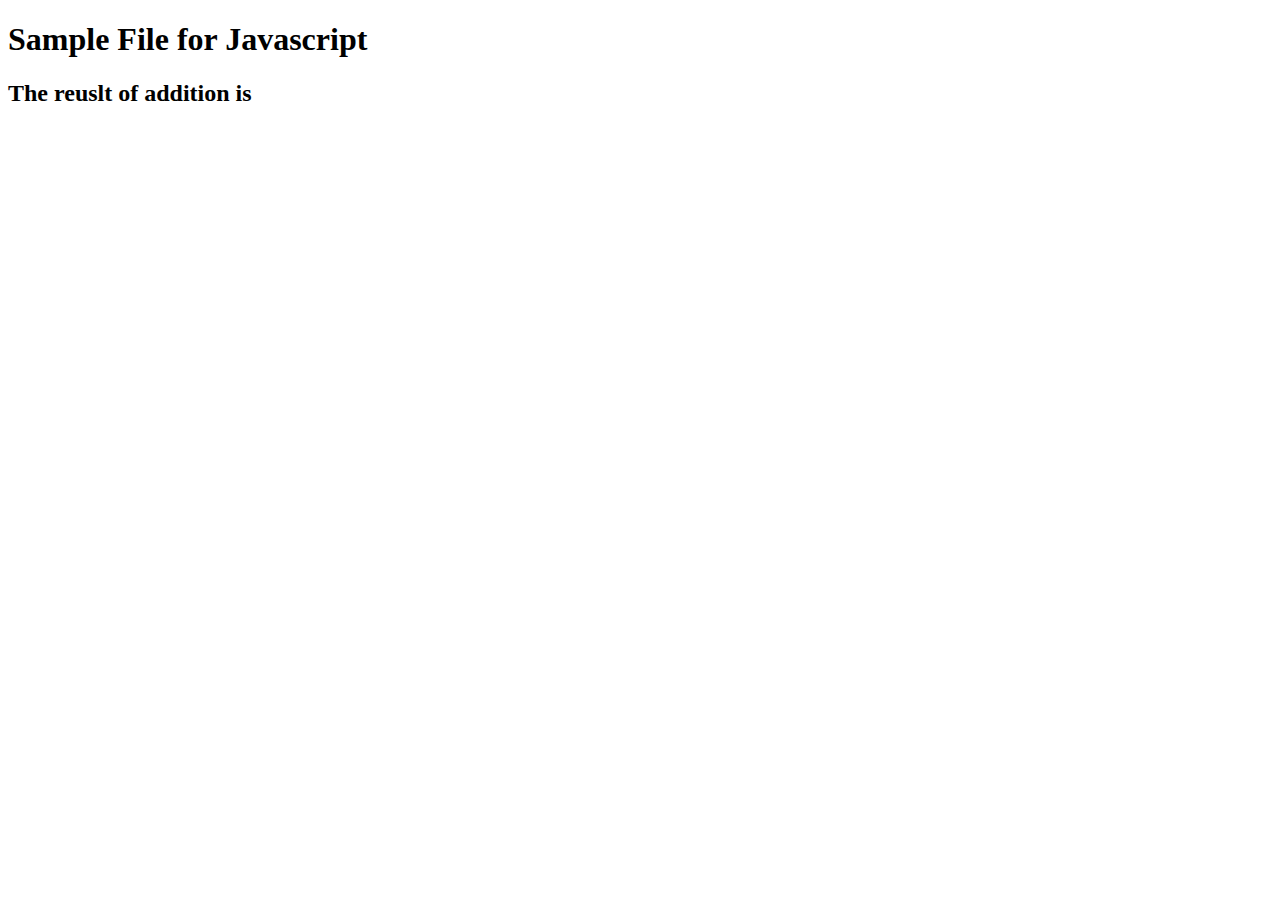
<file: Fundamental-2/index.html>
<!-- so in this I will be creating a sample html file and will link the javascript file -->
<!DOCTYPE html>
<html lang="en">

<head>
    <meta charset="UTF-8">
    <meta http-equiv="X-UA-Compatible" content="IE=edge">
    <meta name="viewport" content="width=device-width, initial-scale=1.0">
    <title>Document</title>
</head>

<body>
    <h1>Sample File for Javascript</h1>
    <!-- We usually link it at the end of the body tag -->
    <script src="Objects.js"></script>
    <!-- <script src="coding_challange.js"></script> -->
    <h2> The reuslt of addition is </h2>
</body>

</html>
</file>
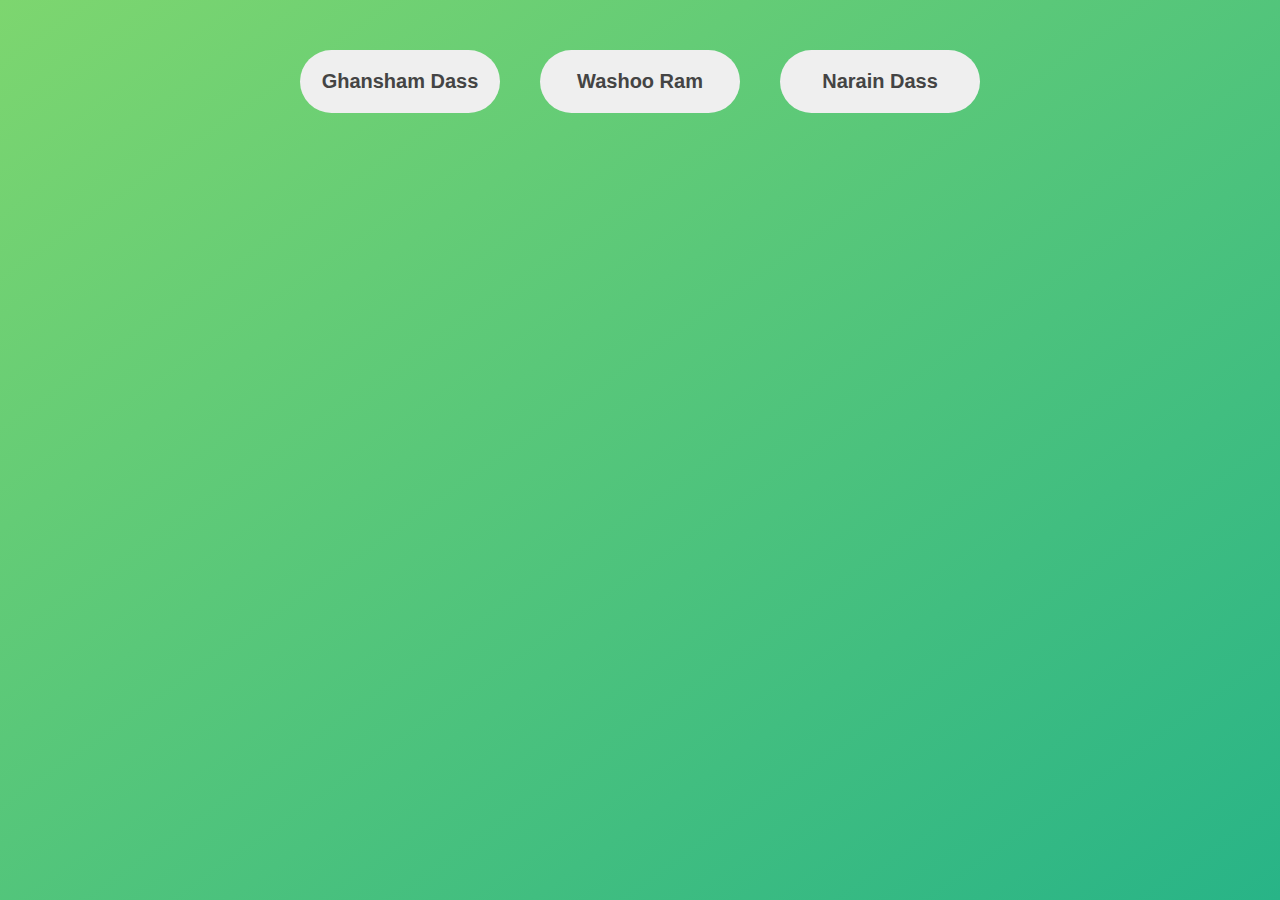
<file: DOM/Model Window/index.html>
<!DOCTYPE html>
<html lang="en">
<head>
    <meta charset="UTF-8">
    <meta http-equiv="X-UA-Compatible" content="IE=edge">
    <meta name="viewport" content="width=device-width, initial-scale=1.0">
    <title>Model Window</title>
    <link rel="stylesheet" href="styles.css">
</head>
<body>

    
    <!-- Lets create three buttons -->
 
        <button class="model_btn"> Ghansham Dass</button>
        <button class="model_btn">Washoo Ram</n>
        <button class="model_btn"> Narain Dass</button>

        <div class="model hidden">
            <button class="close">&times;</button>
            <h1 class="model_h1"> Hello I am button <span class= "model_span">1</span></h1>
            <p>
                Lorem ipsum dolor sit amet consectetur, adipisicing elit. Sint id molestias quae eligendi, rem obcaecati mollitia quo harum facere nulla commodi expedita voluptatem sunt iusto ea neque voluptatibus fugit incidunt.
            </p>

        </div>
        <div class="overlay hidden"></div>

        <script src="script.js"></script>



    
</body>
</html>
</file>
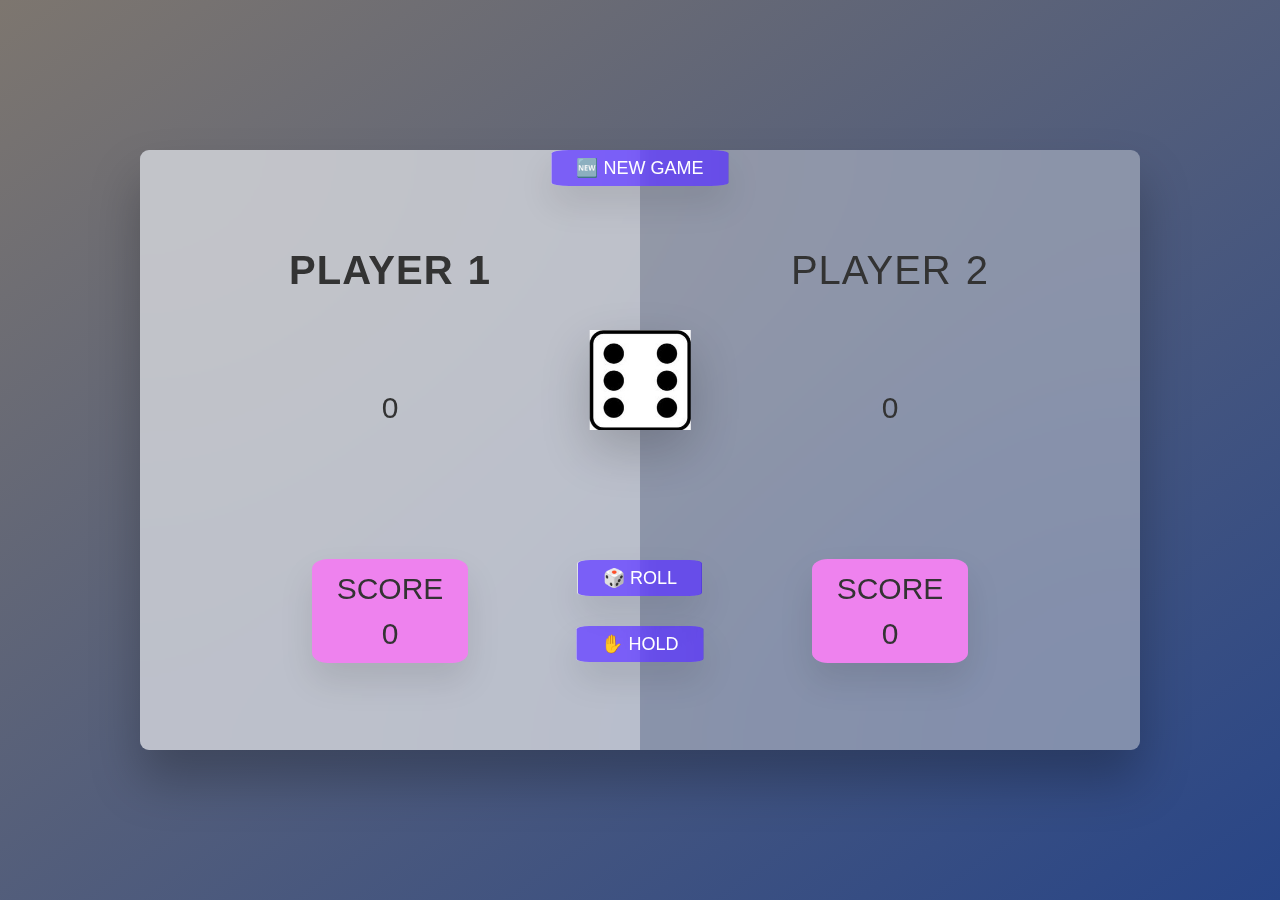
<file: DOM/Pig Game/index.html>
<!DOCTYPE html>
<html lang="en">
<head>
    <meta charset="UTF-8">
    <meta http-equiv="X-UA-Compatible" content="IE=edge">
    <meta name="viewport" content="width=device-width, initial-scale=1.0">
    <title>Pig_Updated</title>
    <link rel="stylesheet" href="styles.css">
</head>
<body>
    <main>
        
    </main>
    <div class="play_area">
        <section class=" player player1 player_active">
            <h1 class="name" id="player1">  Player 1</h1>
            <p class="p_score p1_score">0</p>
            <div class="current">
                <p class="current_name">Score</p>
                <p class="c1_score">0</p>
            </div>
        </section>


        <button class="button newgame"> 🆕 New Game</button>
        <button class="button roll" id="roll">🎲 Roll</button>
        <button class="button hold">✋ Hold </button>

<!-- 
        <section class="dice">
            <h1> Dice</h1>
        
        </section> -->

        <img src="./dice-6.jpg" alt="Dice Image" class="dice_image">
        <section class="player player2">
            <h1 class="name" id="player2"> Player 2</h1>
            <p class="p_score p2_score">0</sp>
                <div class="current">
                    <p class="current_name">Score</p>
                    <p class="c2_score">0</p>
                        </div>

        </section>
    </div>
    <script src="script.js"></script>
</body>
</html>
</file>
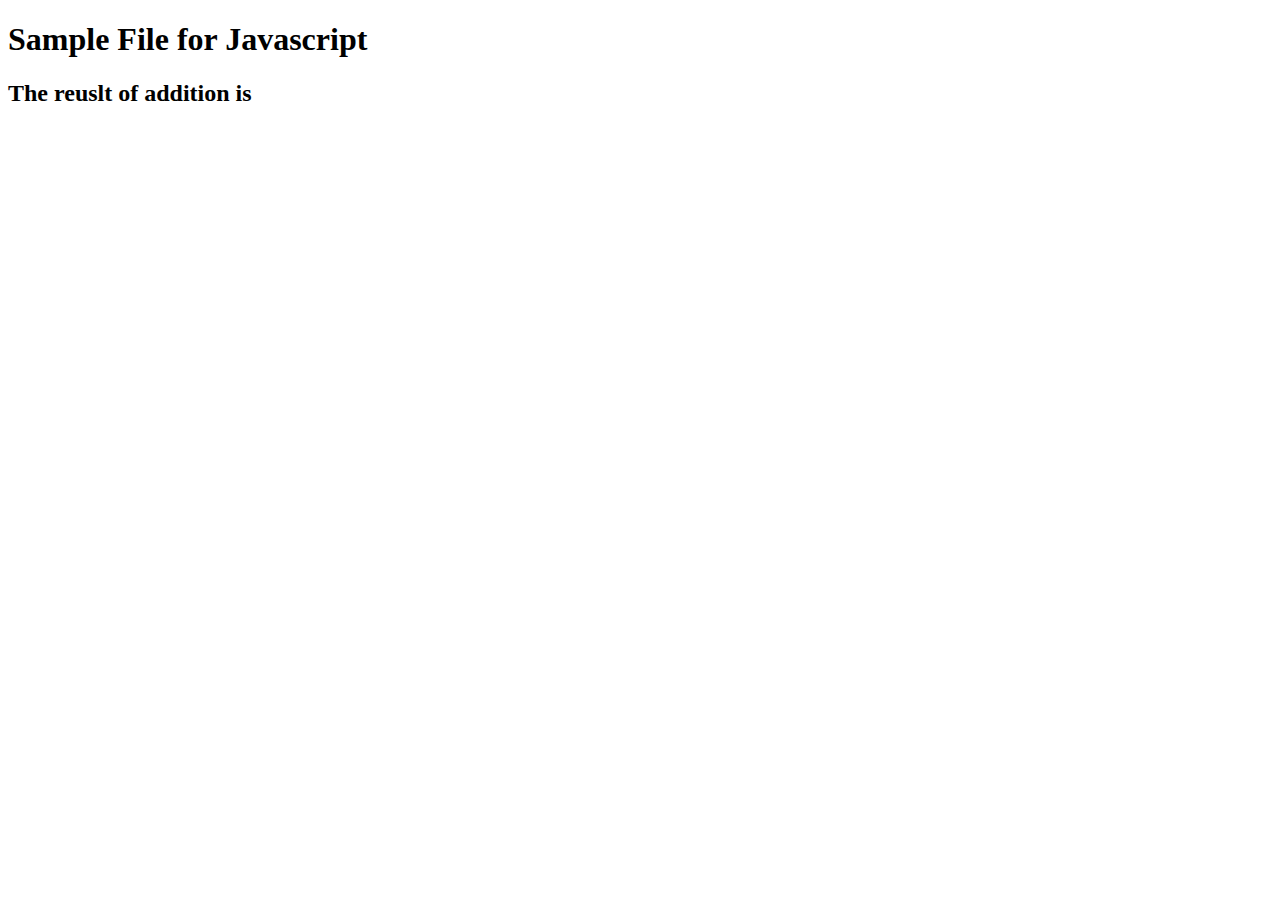
<file: Fundamentals-1/adding_javascript_file.html>
<!-- so in this I will be creating a sample html file and will link the javascript file -->
<!DOCTYPE html>
<html lang="en">
<head>
    <meta charset="UTF-8">
    <meta http-equiv="X-UA-Compatible" content="IE=edge">
    <meta name="viewport" content="width=device-width, initial-scale=1.0">
    <title>Document</title>
</head>
<body>
    <h1>Sample File for Javascript</h1>
    <!-- We usually link it at the end of the body tag -->
    <script src="datatypes.js"></script>
    <!-- <script src="coding_challange.js"></script> -->
    <h2> The reuslt of addition is </h2>
</body>
</html>
</file>
<file: DOM/Model Window/styles.css>
*{
    padding: 0;
    margin: 0;
    box-sizing: inherit;

}

html{
    font-size: 62.5%;
    box-sizing: border-box;
}

body{
    font-family: sans-serif;
    color: #333;
    line-height: 1.5;
    height: 100vh;
    position: relative;
    display: flex;
    align-items: flex-start;
    justify-content: center;
    background: linear-gradient(to top left, #28b487, #7dd66f);
}
.buttons{
    display: flex;
    margin: 50px;
    padding: 20px;
}
.model_btn{
    border: none;
    font-weight: 600;
    font-size: 2rem;
    width: 20rem;
    border-radius: 10rem;
    margin: 5rem 2rem;
    padding: 2rem;
    color: #444;
    cursor: pointer;

}

.model {
    position: absolute;
    top: 50%;
    left: 50%;
    transform: translate(-50%, -50%);
    width: 70%;
    background-color: white;
    padding: 6rem;
    border-radius: 5px;
    box-shadow: 0 3rem 5rem rgba(0, 0, 0, 0.3);
    z-index: 10;

}






/* This is the point where we have to make it display it none */
.hidden {
    display: none;
}


.model p{
    font-size: 2rem;
    font-weight: normal;
    font-family: 'Franklin Gothic Medium', 'Arial Narrow', Arial, sans-serif;

}

.overlay {
    position: absolute;
    top: 0;
    left: 0;
    width: 100%;
    height: 100%;
    background-color: rgba(0, 0, 0, 0.6);
    backdrop-filter: blur(3px);
    z-index: 5;
}

.model h1{
    align-items: center;
    justify-content: center;
    text-align: center;
    margin: 1.5rem;
    font-size: 4rem;
    color: tomato;
}
.close {
    position: absolute;
    top: 1.2rem;
    right: 2rem;
    font-size: 5rem;
    color: #333;
    cursor: pointer;
    border: none;
    background: none;

}

.Narain a:hover{
    color: blue;
}
</file>
<file: DOM/Pig Game/styles.css>
* {
    padding: 0;
    margin: 0;
    box-sizing: inherit;

}

html {
    font-size: 62.5%;
    box-sizing: border-box;
}
body {
    font-family: sans-serif;
    color: #333;
    line-height: 1.5;
    height: 100vh;
    position: relative;
    display: flex;
    align-items: flex-start;
    justify-content: center;
    background: linear-gradient(to top left, #284587, #7d766f);
}

.play_area{
    position: relative;
    width: 100rem;
    height: 60rem;
    background-color: rgba(255, 255, 255, 0.35);
    backdrop-filter: blur(200px);
    filter: blur();
    box-shadow: 0 3rem 5rem rgba(0, 0, 0, 0.25);
    border-radius: 9px;
    overflow: hidden;
    display: flex;
    margin: auto;

    
}

.player {
    flex: 50%;
    padding: 9rem;
    display: flex;
    flex-direction: column;
    align-items: center;
    transition: all 0.75s;
    
}

.name {
    position: relative;
    font-size: 4rem;
    text-transform: uppercase;
    letter-spacing: 1px;
    word-spacing: 2px;
    font-weight: 300;
    margin-bottom: 1rem;
}

.player_active {
    background-color: rgba(255, 255, 255, 0.4);
}

.player_active .name {
    font-weight: 700;
}

.button{
    position: absolute;
    left: 50%;
    color: white;
    background-color: blue;
    border: none;
    font-family: inherit;
    font-size: 1.8rem;
    text-transform: uppercase;
    cursor: pointer;
    font-weight: 400;
    transition: all 0.2s;
    background-color: rgba(52, 5, 255, 0.6);
    backdrop-filter: blur(10px);
    transform: translateX(-50%);
    padding: 0.7rem 2.5rem;
    border-radius: 10%;
    box-shadow: 0 1.75rem 3.5rem rgba(0, 0, 0, 0.1);
}


.p_score{
    font-size: 3rem;
    margin: 1rem 0;
    padding: 4rem;
    transform: translateY(20%);
}

.current{
    position: relative;
    font-size: 3rem;
    padding: 0.7rem 2.5rem;
    border-radius: 10%;
    box-shadow: 0 1.75rem 3.5rem rgba(0, 0, 0, 0.1);
    background-color: violet ;
    transform: translateY(+100%);
    text-transform: uppercase;
    text-align: center;
    transition: all 0.2s;
}

.roll{
    top: 41rem;
}

.hold{
    top: 47.6rem;
}

.dice_image{
    position: absolute;
    height: 10rem;
    top: 18rem;
    left: 50%;
    transform: translateX(-50%);
    box-shadow: 0 2rem 5rem rgba(0, 0, 0, 0.2);
    
}

.button:focus{
    outline: none;
}

.c_score{
    justify-content: center;
}

.hidden{
    display: none;
}
</file>
